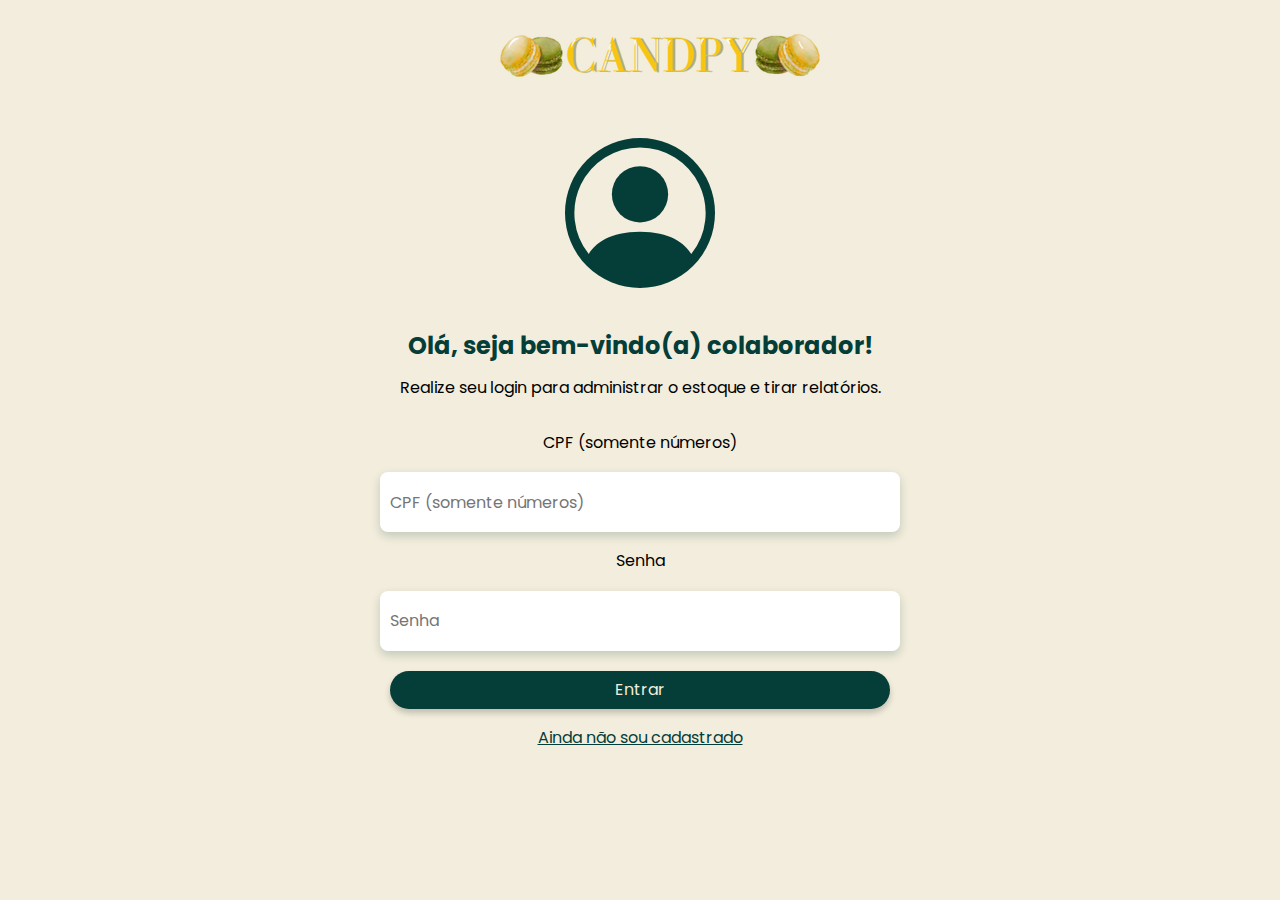
<file: index.html>
<!DOCTYPE html>
<html lang="pt-BR">
<head>
  <meta charset="UTF-8">
  <meta name="viewport" content="width=device-width, initial-scale=1.0">
  <title>CandPy | Acesso restrito</title>
  <link href="https://cdn.jsdelivr.net/npm/bootstrap@5.3.5/dist/css/bootstrap.min.css" rel="stylesheet" integrity="sha384-SgOJa3DmI69IUzQ2PVdRZhwQ+dy64/BUtbMJw1MZ8t5HZApcHrRKUc4W0kG879m7" crossorigin="anonymous">
  <link rel="preconnect" href="https://fonts.googleapis.com">
  <link rel="preconnect" href="https://fonts.gstatic.com" crossorigin>
  <link href="https://fonts.googleapis.com/css2?family=Poppins:wght@400;600&display=swap" rel="stylesheet">
  <link rel="stylesheet" href="./assets/css/normalize.css">
  <link rel="stylesheet" href="./assets/css/style.css">
  <link rel="shortcut icon" href="./assets/img/favicon.png" type="image/x-icon">
</head>
<body>
  <header role="banner">
    <img src="./assets/img/logotipo.png" class="logotipo__cabecalho" alt="Logotipo da CandPy">
  </header>

  <main role="main">
    <form aria-labelledby="tituloLogin" onsubmit="fazerLogin(event)">
      <div class="form__imagem" aria-hidden="true">
        <svg xmlns="http://www.w3.org/2000/svg" width="150" height="150" fill="#053D38" class="bi bi-person-circle" viewBox="0 0 16 16" focusable="false">
          <path d="M11 6a3 3 0 1 1-6 0 3 3 0 0 1 6 0"/>
          <path fill-rule="evenodd" d="M0 8a8 8 0 1 1 16 0A8 8 0 0 1 0 8m8-7a7 7 0 0 0-5.468 11.37C3.242 11.226 4.805 10 8 10s4.757 1.225 5.468 2.37A7 7 0 0 0 8 1"/>
        </svg>
      </div>

      <div class="form__texto">
        <h2 id="tituloLogin" class="texto__boasvindas">Olá, seja bem-vindo(a) colaborador!</h2>
        <p>Realize seu login para administrar o estoque e tirar relatórios.</p>
        <p id="mensagemLogin" role="alert" aria-live="polite"></p>
      </div>

      <label for="cpfLogin" class="visually-hidden">CPF (somente números)</label>
      <input type="text" id="cpfLogin" name="cpf" placeholder="CPF (somente números)" inputmode="numeric" pattern="[0-9]{11}" required aria-required="true">

      <label for="senhaLogin" class="visually-hidden">Senha</label>
      <input type="password" id="senhaLogin" name="senha" placeholder="Senha" required aria-required="true">

      <button class="btn__principal" type="submit">Entrar</button>
      <a href="cadastro_funcionario.html">Ainda não sou cadastrado</a>
    </form>
  </main>
  <script src="./assets/js/login.js"></script>
  <script src="https://cdn.jsdelivr.net/npm/bootstrap@5.3.5/dist/js/bootstrap.bundle.min.js" crossorigin="anonymous"></script>
  <script src="https://cdn.jsdelivr.net/npm/@popperjs/core@2.11.8/dist/umd/popper.min.js" crossorigin="anonymous"></script>
  <script src="https://cdn.jsdelivr.net/npm/bootstrap@5.3.5/dist/js/bootstrap.min.js" crossorigin="anonymous"></script>
</body>
</html>
</file>
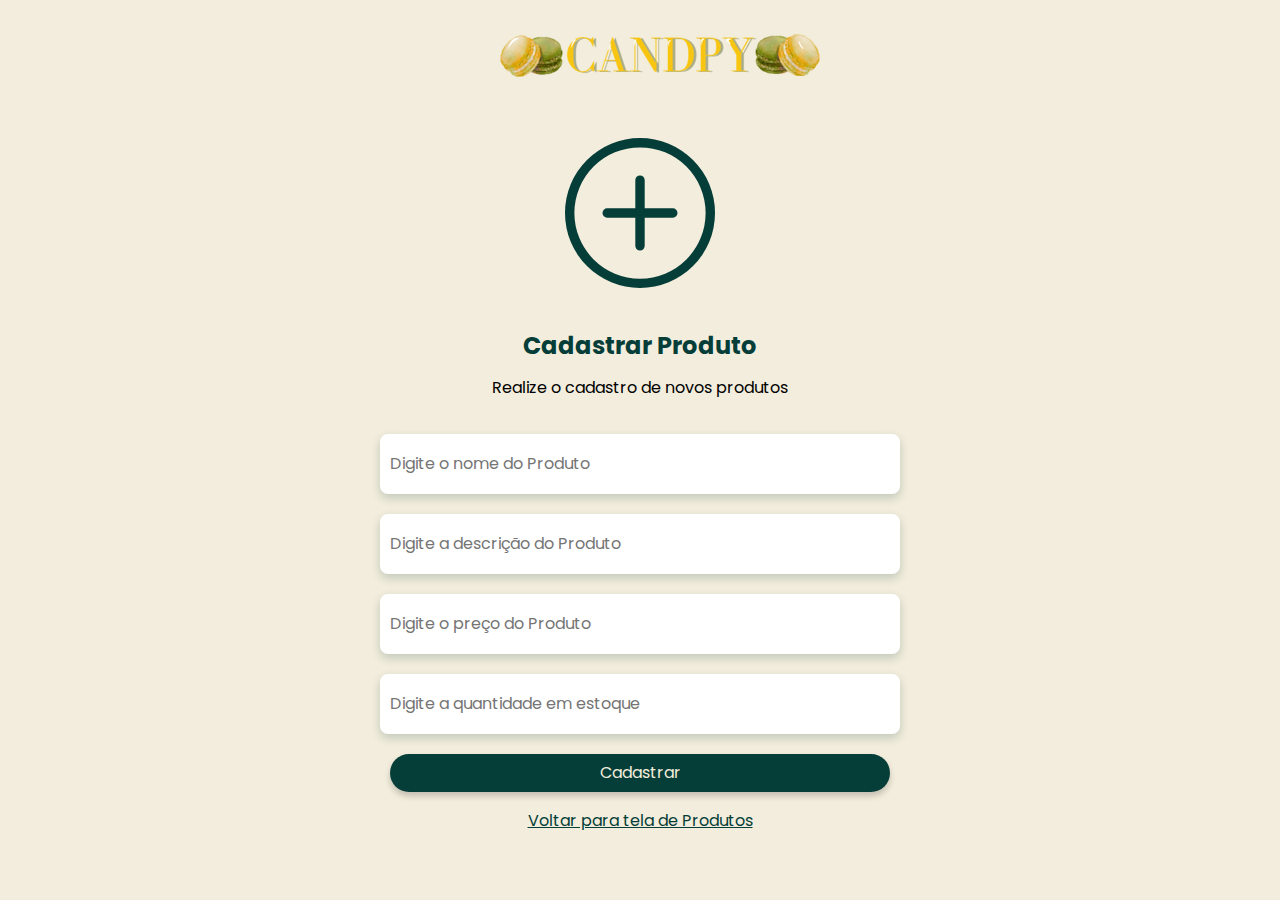
<file: cadastrar_produto.html>
<!DOCTYPE html>
<html lang="pt-br">
<head>
    <meta charset="UTF-8">
    <meta name="viewport" content="width=device-width, initial-scale=1.0">
    <link href="https://cdn.jsdelivr.net/npm/bootstrap@5.3.5/dist/css/bootstrap.min.css" rel="stylesheet" integrity="sha384-SgOJa3DmI69IUzQ2PVdRZhwQ+dy64/BUtbMJw1MZ8t5HZApcHrRKUc4W0kG879m7" crossorigin="anonymous">
    <link rel="preconnect" href="https://fonts.googleapis.com">
    <link rel="preconnect" href="https://fonts.googleapis.com">
    <link rel="preconnect" href="https://fonts.gstatic.com" crossorigin>
    <link href="https://fonts.googleapis.com/css2?family=Poppins:ital,wght@0,100;0,200;0,300;0,400;0,500;0,600;0,700;0,800;0,900;1,100;1,200;1,300;1,400;1,500;1,600;1,700;1,800;1,900&display=swap" rel="stylesheet">
    <link rel="stylesheet" href="./assets/css/normalize.css">
    <link rel="stylesheet" href="./assets/css/style.css">
    <link rel="shortcut icon" href="./assets/img/favicon.png" type="image/x-icon">   
    <title>CandPy | Cadastro de Produtos</title>
</head>
<body>
    <header>
        <img src="/assets/img/logotipo.png" class="logotipo__cabecalho" alt="Logotipo Candpy">
    </header>
    <form>
        <div class="form__imagem">
                <svg xmlns="http://www.w3.org/2000/svg" width="150" height="150" fill="#053D38" class="bi bi-plus-circle" viewBox="0 0 16 16">
                    <path d="M8 15A7 7 0 1 1 8 1a7 7 0 0 1 0 14m0 1A8 8 0 1 0 8 0a8 8 0 0 0 0 16"/>
                    <path d="M8 4a.5.5 0 0 1 .5.5v3h3a.5.5 0 0 1 0 1h-3v3a.5.5 0 0 1-1 0v-3h-3a.5.5 0 0 1 0-1h3v-3A.5.5 0 0 1 8 4"/>
                </svg>
            </div>
            <div class="form__texto">
                <h2 class="texto__boasvindas">
                Cadastrar Produto
            </h2>
            <p>Realize o cadastro de novos produtos</p>
            </div>

            <input type="text" id="nomeProduto" placeholder="Digite o nome do Produto">

            <input type="text" id="descricaoProduto" placeholder="Digite a descrição do Produto">

            <input type="number" id="precoProduto" placeholder="Digite o preço do Produto">

            <input type="number" id="estoqueQuantidade" placeholder="Digite a quantidade em estoque">

            <button class="btn__principal" onclick="cadastraProduto(event)">Cadastrar</button>

            <a href="produtos.html">Voltar para tela de Produtos</a>
    </form>
    <script src="./assets/js/cadastroProduto.js"></script>  
</body>
</html>
</file>
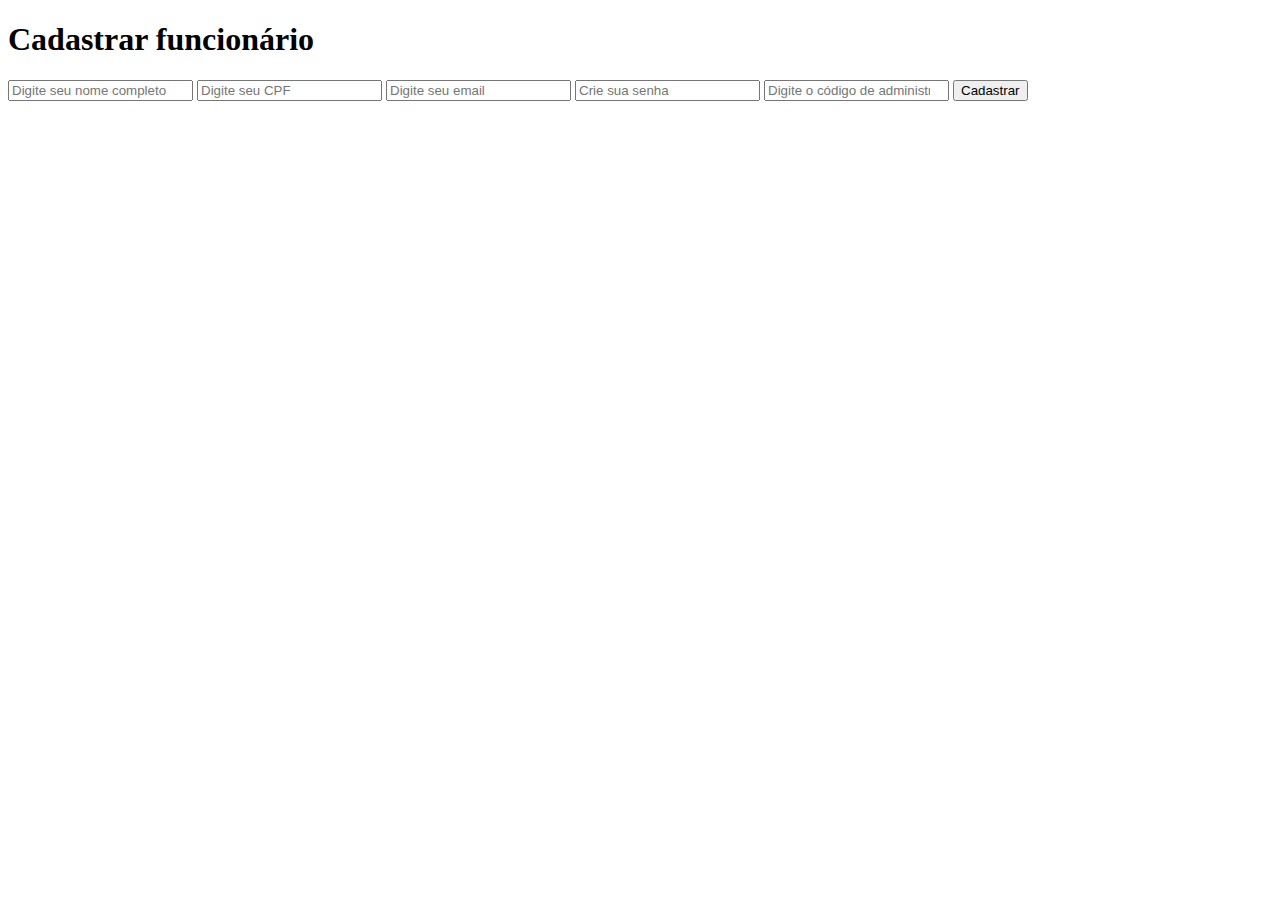
<file: cadastro_funcionario.html>
<!DOCTYPE html>
<html lang="pt-br">
<head>
    <meta charset="UTF-8">
    <meta name="viewport" content="width=device-width, initial-scale=1.0">
    <title>Document</title>
</head>
<body>

    <h1>Cadastrar funcionário</h1>

    <input type="text" id="nomeFuncionario" placeholder="Digite seu nome completo">

    <input type="number" id="cpfFuncionario" placeholder="Digite seu CPF">

    <input type="email" id="emailFuncionario" placeholder="Digite seu email">

    <input type="password" id="senhaFuncionario" placeholder="Crie sua senha">

    <input type="number" id="codAdm" placeholder="Digite o código de administrador">

    <button onclick="cadastraFuncionario()">Cadastrar</button>

    <script src="main.js"></script>
    
</body>
</html>
</file>
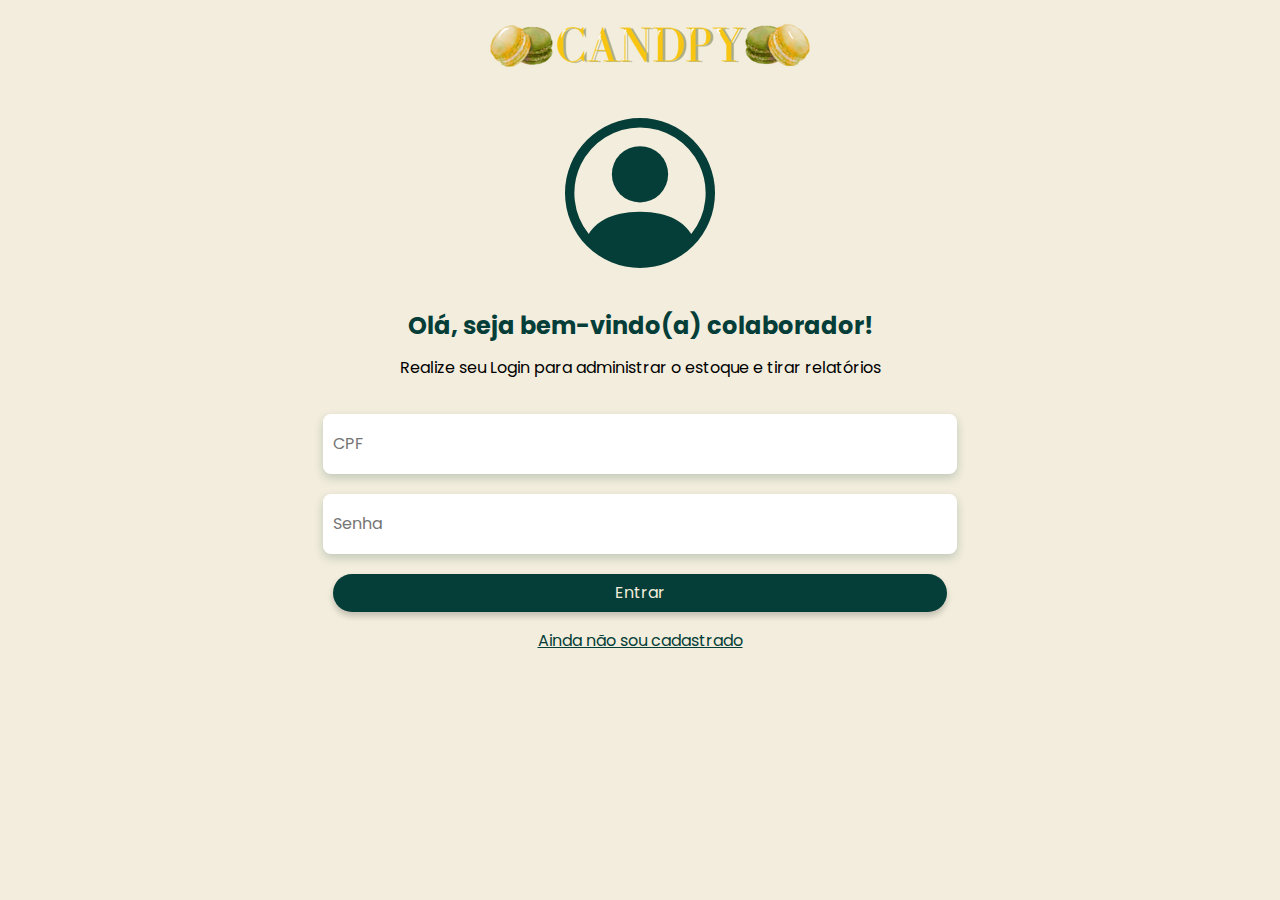
<file: login.html>
<!DOCTYPE html>
<html lang="pt-br">
<head>
    <meta charset="UTF-8">
    <meta name="viewport" content="width=device-width, initial-scale=1.0">
    <link href="https://cdn.jsdelivr.net/npm/bootstrap@5.3.5/dist/css/bootstrap.min.css" rel="stylesheet" integrity="sha384-SgOJa3DmI69IUzQ2PVdRZhwQ+dy64/BUtbMJw1MZ8t5HZApcHrRKUc4W0kG879m7" crossorigin="anonymous">
    <link rel="preconnect" href="https://fonts.googleapis.com">
    <link rel="preconnect" href="https://fonts.googleapis.com">
    <link rel="preconnect" href="https://fonts.gstatic.com" crossorigin>
    <link href="https://fonts.googleapis.com/css2?family=Poppins:ital,wght@0,100;0,200;0,300;0,400;0,500;0,600;0,700;0,800;0,900;1,100;1,200;1,300;1,400;1,500;1,600;1,700;1,800;1,900&display=swap" rel="stylesheet">
    <link rel="stylesheet" href="./assets/css/normalize.css">
    <link rel="stylesheet" href="./assets/css/login.css">
    <title>CandPy | Acesso restrito</title>
</head>
<body>
    <header>
        <img src="/assets/img/logotipo.png" class="logotipo__cabecalho" alt="Logotipo Candpy">
    </header>
    <main>
        <form>
            <div class="form__imagem">
                <svg xmlns="http://www.w3.org/2000/svg" width="150" height="150" fill="#053D38" class="bi bi-person-circle" viewBox="0 0 16 16">
                    <path d="M11 6a3 3 0 1 1-6 0 3 3 0 0 1 6 0"/>
                    <path fill-rule="evenodd" d="M0 8a8 8 0 1 1 16 0A8 8 0 0 1 0 8m8-7a7 7 0 0 0-5.468 11.37C3.242 11.226 4.805 10 8 10s4.757 1.225 5.468 2.37A7 7 0 0 0 8 1"/>
                </svg>
            </div>
            <div class="form__texto">
                <h2 class="texto__boasvindas">
                Olá, seja bem-vindo(a) colaborador!
            </h2>
            <p>Realize seu Login para administrar o estoque e tirar relatórios</p>
            <p id="mensagemLogin"></p>
            </div>
            <input type="text" id="cpfLogin" placeholder="CPF">
            <input type="password" id="senhaLogin" placeholder="Senha">
            <button class="btn__principal" onclick="fazerLogin(event)">Entrar</button>
            <a href="cadastro_funcionario.html">Ainda não sou cadastrado</a>
        </form>
    </main>
    <script src="./assets/js/login.js"></script>
    <script src="https://cdn.jsdelivr.net/npm/bootstrap@5.3.5/dist/js/bootstrap.bundle.min.js" integrity="sha384-k6d4wzSIapyDyv1kpU366/PK5hCdSbCRGRCMv+eplOQJWyd1fbcAu9OCUj5zNLiq" crossorigin="anonymous"></script>
    <script src="https://cdn.jsdelivr.net/npm/@popperjs/core@2.11.8/dist/umd/popper.min.js" integrity="sha384-I7E8VVD/ismYTF4hNIPjVp/Zjvgyol6VFvRkX/vR+Vc4jQkC+hVqc2pM8ODewa9r" crossorigin="anonymous"></script>
    <script src="https://cdn.jsdelivr.net/npm/bootstrap@5.3.5/dist/js/bootstrap.min.js" integrity="sha384-VQqxDN0EQCkWoxt/0vsQvZswzTHUVOImccYmSyhJTp7kGtPed0Qcx8rK9h9YEgx+" crossorigin="anonymous"></script>
</body>
</html>
</file>
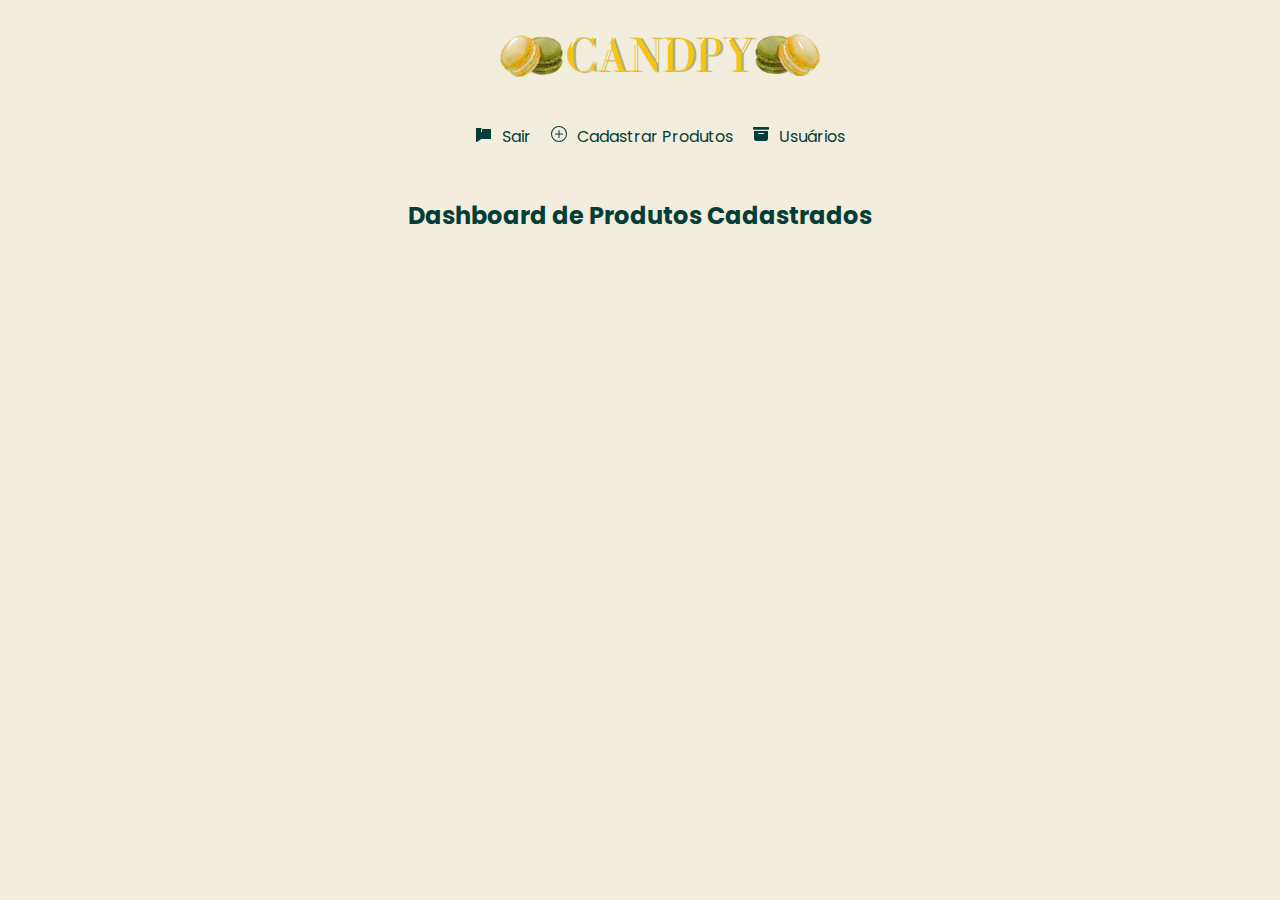
<file: produtos.html>
<!DOCTYPE html>
<html lang="pt-br">
<head>
    <meta charset="UTF-8"> 
    <meta name="viewport" content="width=device-width, initial-scale=1.0">
    <title>CandPy | Dashboard Produtos</title>
    <link href="https://cdn.jsdelivr.net/npm/bootstrap@5.3.5/dist/css/bootstrap.min.css" rel="stylesheet" integrity="sha384-SgOJa3DmI69IUzQ2PVdRZhwQ+dy64/BUtbMJw1MZ8t5HZApcHrRKUc4W0kG879m7" crossorigin="anonymous">
    <link rel="preconnect" href="https://fonts.googleapis.com">
    <link rel="preconnect" href="https://fonts.gstatic.com" crossorigin>
    <link href="https://fonts.googleapis.com/css2?family=Poppins:wght@400;600&display=swap" rel="stylesheet">
    <link rel="stylesheet" href="./assets/css/normalize.css">
    <link rel="stylesheet" href="./assets/css/style.css">
    <link rel="shortcut icon" href="./assets/img/favicon.png" type="image/x-icon">
</head>
<body>
    <header role="banner">
        <img src="/assets/img/logotipo.png" class="logotipo__cabecalho" alt="Logotipo da CandPy">

        <nav class="container__acoes" aria-label="Menu principal">
            <div class="acao">
                <a href="index.html" aria-label="Sair da conta">
                    <svg xmlns="http://www.w3.org/2000/svg" width="16" height="16" fill="currentColor"
                        class="bi bi-box-arrow-left" viewBox="0 0 16 16" aria-hidden="true" focusable="false">
                        <path fill-rule="evenodd"
                            d="M6 12.5a.5.5 0 0 0 .5.5h8a.5.5 0 0 0 .5-.5v-9a.5.5 0 0 0-.5-.5h-8a.5.5 0 0 0-.5.5v2a.5.5 0 0 1-1 0v-2A1.5 1.5 0 0 1 6.5 2h8A1.5.1.5 0 0 1 16 3.5v9a1.5 1.5 0 0 1-1.5 1.5h-8A1.5 1.5 0 0 1 5 12.5v-2a.5.5 0 0 1 1 0z" />
                        <path fill-rule="evenodd"
                            d="M.146 8.354a.5.5 0 0 1 0-.708l3-3a.5.5 0 1 1 .708.708L1.707 7.5H10.5a.5.5 0 0 1 0 1H1.707l2.147 2.146a.5.5 0 0 1-.708.708z" />
                    </svg>
                    <p>Sair</p>
                </a>
            </div>

            <div class="acao">
                <a href="cadastrar_produto.html" aria-label="Cadastrar novo produto">
                    <svg xmlns="http://www.w3.org/2000/svg" width="16" height="16" fill="currentColor"
                        class="bi bi-plus-circle" viewBox="0 0 16 16" aria-hidden="true" focusable="false">
                        <path
                            d="M8 15A7 7 0 1 1 8 1a7 7 0 0 1 0 14m0 1A8 8 0 1 0 8 0a8 8 0 0 0 0 16" />
                        <path
                            d="M8 4a.5.5 0 0 1 .5.5v3h3a.5.5 0 0 1 0 1h-3v3a.5.5 0 0 1-1 0v-3h-3a.5.5 0 0 1 0-1h3v-3A.5.5 0 0 1 8 4" />
                    </svg>
                    <p>Cadastrar Produtos</p>
                </a>
            </div>

            <div class="acao">
                <a href="usuarios.html" aria-label="Ver produtos cadastrados">
                    <svg xmlns="http://www.w3.org/2000/svg" width="16" height="16" fill="currentColor"
                        class="bi bi-archive-fill" viewBox="0 0 16 16" aria-hidden="true" focusable="false">
                        <path
                            d="M12.643 15C13.979 15 15 13.845 15 12.5V5H1v7.5C1 13.845 2.021 15 3.357 15zM5.5 7h5a.5.5 0 0 1 0 1h-5a.5.5 0 0 1 0-1M.8 1a.8.8 0 0 0-.8.8V3a.8.8 0 0 0 .8.8h14.4A.8.8 0 0 0 16 3V1.8a.8.8 0 0 0-.8-.8z" />
                    </svg>
                    <p>Usuários</p>
                </a>
            </div>
        </nav>
    </header>

    <main>
        <section class="form__texto" aria-labelledby="titulo-dashboard">
            <h2 id="titulo-dashboard" class="texto__boasvindas">Dashboard de Produtos Cadastrados</h2>
        </section>
        <section id="listaProdutos" class="produtos-container" aria-live="polite" aria-label="Lista de produtos cadastrados"></section>
    </main>

    <script src="./assets/js/cadastroProduto.js"></script>
</body>
</html>
</file>
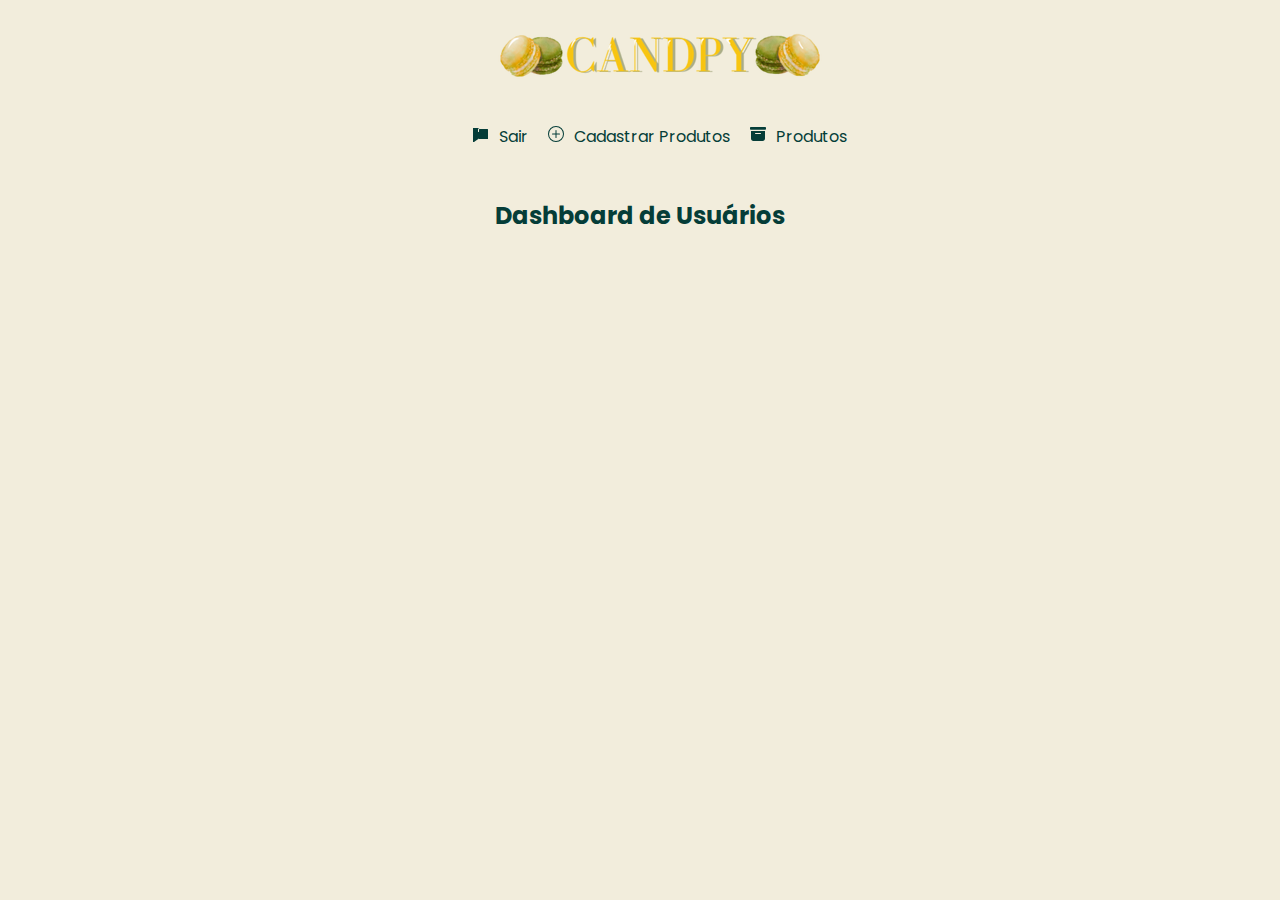
<file: usuarios.html>
<!DOCTYPE html>
<html lang="pt-BR">
<head>
    <meta charset="UTF-8">
    <meta name="viewport" content="width=device-width, initial-scale=1.0">
    <title>CandPy | Dashboard Usuários</title>
    <link href="https://cdn.jsdelivr.net/npm/bootstrap@5.3.5/dist/css/bootstrap.min.css" rel="stylesheet" integrity="sha384-SgOJa3DmI69IUzQ2PVdRZhwQ+dy64/BUtbMJw1MZ8t5HZApcHrRKUc4W0kG879m7" crossorigin="anonymous">
    <link rel="preconnect" href="https://fonts.googleapis.com">
    <link rel="preconnect" href="https://fonts.gstatic.com" crossorigin>
    <link href="https://fonts.googleapis.com/css2?family=Poppins:wght@400;600&display=swap" rel="stylesheet">
    <link rel="stylesheet" href="./assets/css/normalize.css">
    <link rel="stylesheet" href="./assets/css/style.css">
    <link rel="shortcut icon" href="./assets/img/favicon.png" type="image/x-icon">
</head>
<body>
    <header role="banner">
        <img src="/assets/img/logotipo.png" class="logotipo__cabecalho" alt="Logotipo da CandPy">

        <nav class="container__acoes" aria-label="Menu principal">
            <div class="acao">
                <a href="login.html" aria-label="Sair da conta">
                    <svg xmlns="http://www.w3.org/2000/svg" width="16" height="16" fill="currentColor"
                        class="bi bi-box-arrow-left" viewBox="0 0 16 16" aria-hidden="true" focusable="false">
                        <path fill-rule="evenodd"
                            d="M6 12.5a.5.5 0 0 0 .5.5h8a.5.5 0 0 0 .5-.5v-9a.5.5 0 0 0-.5-.5h-8a.5.5 0 0 0-.5.5v2a.5.5 0 0 1-1 0v-2A1.5 1.5 0 0 1 6.5 2h8A1.5.1.5 0 0 1 16 3.5v9a1.5 1.5 0 0 1-1.5 1.5h-8A1.5 1.5 0 0 1 5 12.5v-2a.5.5 0 0 1 1 0z" />
                        <path fill-rule="evenodd"
                            d="M.146 8.354a.5.5 0 0 1 0-.708l3-3a.5.5 0 1 1 .708.708L1.707 7.5H10.5a.5.5 0 0 1 0 1H1.707l2.147 2.146a.5.5 0 0 1-.708.708z" />
                    </svg>
                    <p>Sair</p>
                </a>
            </div>

            <div class="acao">
                <a href="cadastrar_produto.html" aria-label="Cadastrar novo produto">
                    <svg xmlns="http://www.w3.org/2000/svg" width="16" height="16" fill="currentColor"
                        class="bi bi-plus-circle" viewBox="0 0 16 16" aria-hidden="true" focusable="false">
                        <path
                            d="M8 15A7 7 0 1 1 8 1a7 7 0 0 1 0 14m0 1A8 8 0 1 0 8 0a8 8 0 0 0 0 16" />
                        <path
                            d="M8 4a.5.5 0 0 1 .5.5v3h3a.5.5 0 0 1 0 1h-3v3a.5.5 0 0 1-1 0v-3h-3a.5.5 0 0 1 0-1h3v-3A.5.5 0 0 1 8 4" />
                    </svg>
                    <p>Cadastrar Produtos</p>
                </a>
            </div>

            <div class="acao">
                <a href="produtos.html" aria-label="Ver produtos cadastrados">
                    <svg xmlns="http://www.w3.org/2000/svg" width="16" height="16" fill="currentColor"
                        class="bi bi-archive-fill" viewBox="0 0 16 16" aria-hidden="true" focusable="false">
                        <path
                            d="M12.643 15C13.979 15 15 13.845 15 12.5V5H1v7.5C1 13.845 2.021 15 3.357 15zM5.5 7h5a.5.5 0 0 1 0 1h-5a.5.5 0 0 1 0-1M.8 1a.8.8 0 0 0-.8.8V3a.8.8 0 0 0 .8.8h14.4A.8.8 0 0 0 16 3V1.8a.8.8 0 0 0-.8-.8z" />
                    </svg>
                    <p>Produtos</p>
                </a>
            </div>
        </nav>
    </header>

    <main role="main">
        <div class="form__texto">
            <h2 class="texto__boasvindas">Dashboard de Usuários</h2>
        </div>
        <div id="listaFuncionarios" class="funcionarios-container" aria-live="polite"></div>
    </main>

    <script src="./assets/js/cadastroFuncionario.js"></script>
</body>
</html>
</file>
<file: assets/css/style.css>
body {
    font-family: "Poppins", sans-serif;
    background-color: #F2EDDC;
    overflow-x: hidden;
    margin: 0;
    padding: 0;
}

header {
    width: 100%;
    display: grid;
    place-items: center;
    padding: 20px;
    gap: 20px;
}

nav {
    display: flex;
    gap: 20px;
    justify-content: center;
    align-items: center;
    flex-wrap: wrap;
}

.acao a {
    display: flex;
    justify-content: center;
    align-items: baseline;
    gap: 10px;
    text-decoration: none;
}

.logotipo__cabecalho {
    max-width: 100%;
    height: auto;
    cursor: pointer;
}

form {
    margin: 2%;
    display: grid;
    place-items: center;
    gap: 20px;
}

.form__texto {
    text-align: center;
}

.texto__boasvindas {
    color: #053D38;
}

input {
    width: 80%;
    max-width: 500px;
    height: 40px;
    padding: 10px;
    border-radius: 8px;
    border: none;
    box-shadow: 0 4px 10px rgba(5, 61, 56, 0.2);
}

.btn__principal {
    border: none;
    padding: 10px;
    width: 80%;
    max-width: 500px;
    border-radius: 20px;
    background-color: #053D38;
    box-shadow: 0 4px 6px rgba(0, 0, 0, 0.2);
    transition: .5s;
    color: #F2EDDC;
}

.btn__principal:hover {
    background-color: #179288;
}

a {
    color: #053D38;
}

a:hover {
    color: #179288;
}

.produtos-container,
.funcionarios-container {
    display: grid;
    grid-template-columns: repeat(auto-fit, minmax(280px, 1fr, 1fr, 1fr));
    gap: 30px;
    margin: 50px;
}

.produto-card,
.funcionario-card {
    background-color: #F5F1ED;
    padding: 30px;
    box-shadow: 0 0 10px 10px rgba(0, 0, 0, 0.1);
    position: relative;
    cursor: pointer;
    border-radius: 8px;
    transition: .7s;
}

@media (max-width: 480px) {
    .produtos-container,
    .funcionarios-container {
        margin: 20px;
        gap: 20px;
    }

    input,
    .btn__principal {
        width: 90%;
    }
}
</file>
<file: assets/css/login.css>
body{
    font-family: "Poppins", sans-serif;
    background-color: #F2EDDC;
    overflow-x: hidden;
}

header{
    width: 100%;
    display: grid;
    place-items: center;
    padding: 10px;
}

.logotipo__cabecalho{
    max-width: 100%;
    height: auto;
    cursor: pointer;
}

form{
    margin: 2%;
    display: grid;
    place-items: center;
    gap: 20px;
    
}

.form__texto{
    text-align: center;
}

.texto__boasvindas{
    color: #053D38;
}

input{
    width: 50%;
    height: 40px;
    padding: 10px;
    border-radius: 8px;
    border: none;
    box-shadow: 0 4px 10px rgba(5, 61, 56, 0.2);
}

.btn__principal{
    border: none;
    padding: 10px;
    width: 50%;
    border-radius: 20px;
    background-color: #053D38;
    box-shadow: 0 4px 6px rgba(0, 0, 0, 0.2);
    transition: .5s;
    color: #F2EDDC;

}

.btn__principal:hover{
    background-color: #179288;
}

a{
    color: #053D38;
}

a:hover{
    color: #179288;
}

.produtos-container, .funcionarios-container{
    display: grid;
    grid-template-columns: 1fr 1fr 1fr;
    gap: 30px;
    margin: 100px;
}

.produto-card, .funcionario-card{
    background-color: #F5F1ED;
    padding: 30px;
    box-shadow: 0 0 10px 10px rgba(0, 0, 0, 0.1);
    position: relative;
    cursor: pointer;
    border-radius: 8px;
    transition: .7s;
}
</file>
